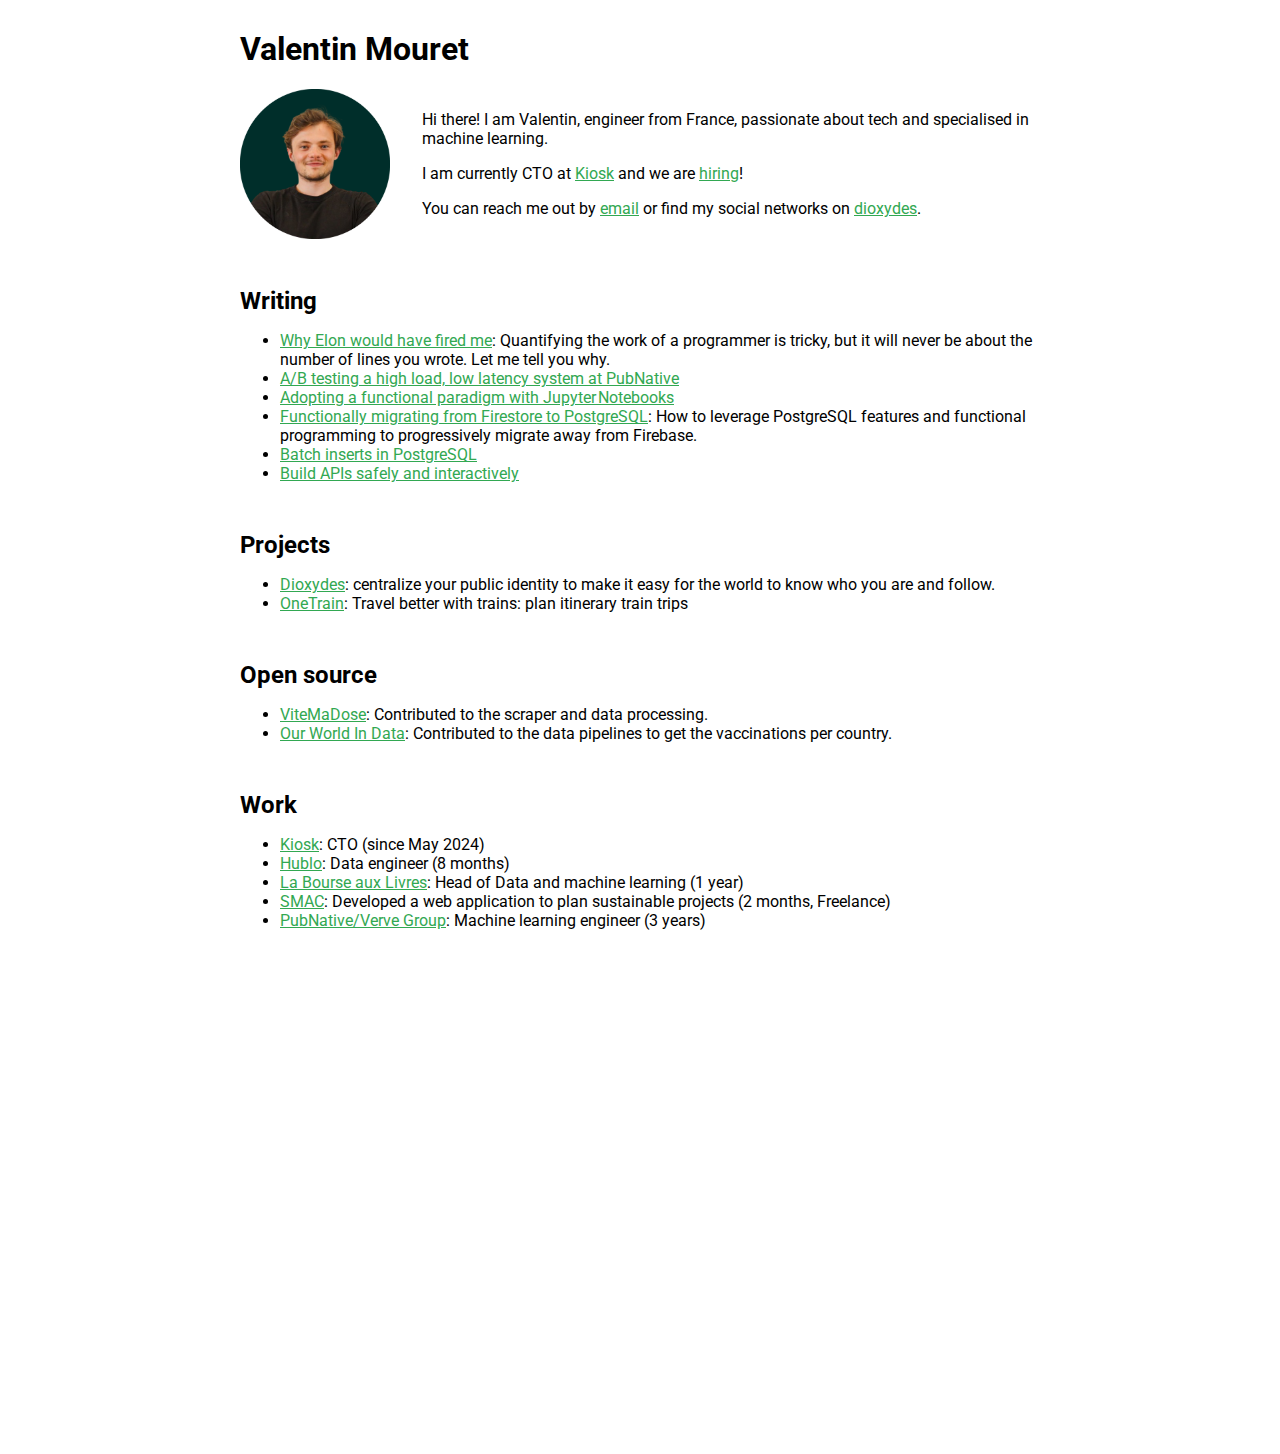
<file: index.html>
<!DOCTYPE html>
<html lang="en">
    <head>
        <meta charset="utf-8">
        <meta http-equiv="X-UA-Compatible" content="IE=edge">
        <meta name="viewport" content="width=device-width, initial-scale=1">
        <link rel="stylesheet"
              href="./style.css">
        <link rel="preconnect" href="https://fonts.googleapis.com">
        <link rel="preconnect" href="https://fonts.gstatic.com" crossorigin>
        <link href="https://fonts.googleapis.com/css2?family=Roboto:ital,wght@0,100;0,300;0,400;0,500;0,700;0,900;1,100;1,300;1,400;1,500;1,700;1,900&display=swap"
              rel="stylesheet">
        <link rel="icon"
              href="data:image/svg+xml,<svg xmlns=%22http://www.w3.org/2000/svg%22 viewBox=%220 0 100 100%22><text y=%22.9em%22 font-size=%2290%22>⚛️</text></svg>">
        <title>Valentin Mouret</title>
    </head>
    <body>
        <div id="content">
            <h1>Valentin Mouret</h1>
            <div id="id-card">
                <img id="portrait"
                     src="./me.png"
                     alt="me crossing arms"
                     height="150" width="150">
                <div>
                    <p>Hi there! I am Valentin, engineer from France, passionate about tech and specialised in machine learning.</p>
                    <p>I am currently CTO at <a href="https://meetkiosk.com" referrerpolicy="origin">Kiosk</a> and we are <a href="https://meetkiosk.notion.site/Hiring-2b16c4a46678424a802ca667f1e86f7d">hiring</a>!
                    </p>
                    <p>You can reach me out by <a href="mailto:valentin.mouret@hey.com">email</a> or find my social networks on <a href="https://dioxydes.com/valentin">dioxydes</a>.</p>
                </div>                
            </div>
            <h2>Writing</h2>
            <ul>
                <li><a href="https://medium.com/@ValentinMouret/why-elon-would-have-fired-me-f35cc095b5d8">Why Elon would have fired me</a>: Quantifying the work of a programmer is tricky, but it will never be about the number of lines you wrote. Let me tell you why.</li>
                <li><a href="https://medium.com/swlh/a-b-testing-a-high-load-low-latency-system-at-pubnative-8796a2765de8">A/B testing a high load, low latency system at PubNative</a></li>
                <li><a href="https://verve.com/blog/jupyter-notebooks/">Adopting a functional paradigm with Jupyter Notebooks</a></li>
                <li><a href="https://medium.com/@ValentinMouret/functionally-migrating-from-firestore-to-postgresql-64947b5dff0d">Functionally migrating from Firestore to PostgreSQL</a>: How to leverage PostgreSQL features and functional programming to progressively migrate away from Firebase.</li>
                <li><a href="https://medium.com/@ValentinMouret/batch-inserts-in-postgresql-1b65f083fdc">Batch inserts in PostgreSQL</a></li>
                <li><a href="https://medium.com/@ValentinMouret/build-apis-safely-and-interactively-cea49a4ca1fc">Build APIs safely and interactively</a>
                </li>
            </ul>

            <h2>Projects</h2>
            <ul>
                <li><a href="https://dioxydes.com">Dioxydes</a>: centralize your public identity to make it easy for the world to know who you are and follow.</li>
                <li><a href="https://onetrain.co">OneTrain</a>: Travel better with trains: plan itinerary train trips</li>
            </ul>

            <h2>Open source</h2>
            <ul>
                <li><a href="https://vitemadose.covidtracker.fr">ViteMaDose</a>: Contributed to the scraper and data processing.</li>
                <li><a href="https://ourworldindata.org">Our World In Data</a>: Contributed to the data pipelines to get the vaccinations per country.</li>
            </ul>

            <h2>Work</h2>
            <ul>
                <li><a href="https://meetkiosk.com">Kiosk</a>: CTO (since <time datetime="2024-05-27">May 2024</time>)</li>
                <li><a href="https://hublo.com">Hublo</a>: Data engineer (8 months)</li>
                <li><a href="https://www.labourseauxlivres.fr">La Bourse aux Livres</a>: Head of Data and machine learning (1 year)</li>
                <li><a href="https://www.smac-sa.com">SMAC</a>: Developed a web application to plan sustainable projects (2 months, Freelance)</li>
                <li><a href="https://pubnative.net">PubNative/Verve Group</a>: Machine learning engineer (3 years)</li>
            </ul>            
        </div>
        <div class="spacer"></div>
    </body>
</html>
</file>
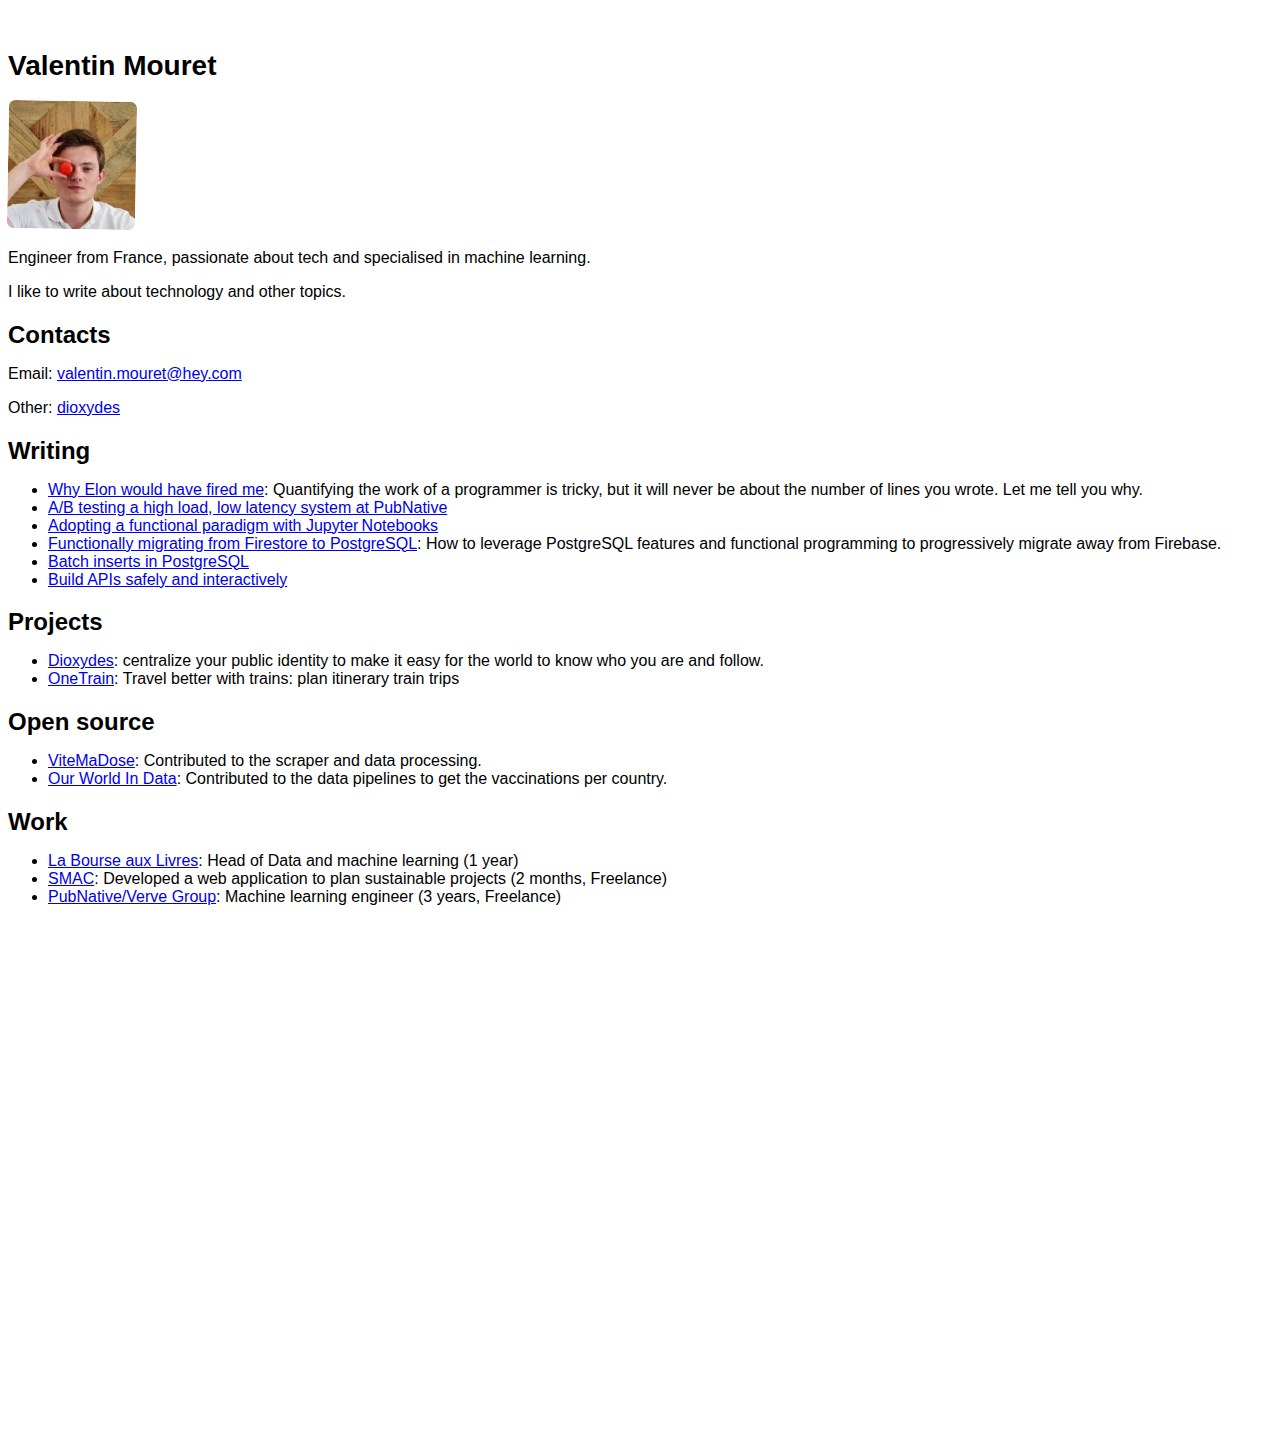
<file: public/index.html>
<!DOCTYPE html>
<html lang="en">
    <head>
        <meta charset="utf-8">
        <meta http-equiv="X-UA-Compatible" content="IE=edge">
        <meta name="viewport" content="width=device-width, initial-scale=1">
        <link rel="stylesheet"
              href="./style.css">
        <link rel="preconnect" href="https://fonts.googleapis.com">
        <link rel="preconnect" href="https://fonts.gstatic.com" crossorigin>
        <link href="https://fonts.googleapis.com/css2?family=EB+Garamond&display=swap"
              rel="stylesheet">
        <link rel="icon"
              href="data:image/svg+xml,<svg xmlns=%22http://www.w3.org/2000/svg%22 viewBox=%220 0 100 100%22><text y=%22.9em%22 font-size=%2290%22>⚛️</text></svg>">
        <title>Valentin Mouret</title>
    </head>
    <body>
        <div id="content">
            <h1>Valentin Mouret</h1>
            <img id="portrait"
                 src="./me.jpeg"
                 alt="me wearing a macaron"
                 height="128" width="128">
            <p>Engineer from France, passionate about tech and specialised in machine learning.</p>
            <p>I like to write about technology and other topics.</p>

            <h2>Contacts</h2>
            <p>Email: <a href="mailto:valentin.mouret@hey.com">valentin.mouret@hey.com</a></p>
            <p>Other: <a href="https://dioxydes.com/valentin">dioxydes</a></p>

            <h2>Writing</h2>
            <ul>
                <li><a href="https://medium.com/@ValentinMouret/why-elon-would-have-fired-me-f35cc095b5d8">Why Elon would have fired me</a>: Quantifying the work of a programmer is tricky, but it will never be about the number of lines you wrote. Let me tell you why.</li>
                <li><a href="https://medium.com/swlh/a-b-testing-a-high-load-low-latency-system-at-pubnative-8796a2765de8">A/B testing a high load, low latency system at PubNative</a></li>
                <li><a href="https://verve.com/blog/jupyter-notebooks/">Adopting a functional paradigm with Jupyter Notebooks</a></li>
                <li><a href="https://medium.com/@ValentinMouret/functionally-migrating-from-firestore-to-postgresql-64947b5dff0d">Functionally migrating from Firestore to PostgreSQL</a>: How to leverage PostgreSQL features and functional programming to progressively migrate away from Firebase.</li>
                <li><a href="https://medium.com/@ValentinMouret/batch-inserts-in-postgresql-1b65f083fdc">Batch inserts in PostgreSQL</a></li>
                <li><a href="https://medium.com/@ValentinMouret/build-apis-safely-and-interactively-cea49a4ca1fc">Build APIs safely and interactively</a>
                </li>
            </ul>

            <h2>Projects</h2>
            <ul>
                <li><a href="https://dioxydes.com">Dioxydes</a>: centralize your public identity to make it easy for the world to know who you are and follow.</li>
                <li><a href="https://onetrain.co">OneTrain</a>: Travel better with trains: plan itinerary train trips</li>
            </ul>

            <h2>Open source</h2>
            <ul>
                <li><a href="https://vitemadose.covidtracker.fr">ViteMaDose</a>: Contributed to the scraper and data processing.</li>
                <li><a href="https://ourworldindata.org">Our World In Data</a>: Contributed to the data pipelines to get the vaccinations per country.</li>
            </ul>

            <h2>Work</h2>
            <ul>
                <li><a href="https://www.labourseauxlivres.fr">La Bourse aux Livres</a>: Head of Data and machine learning (1 year)</li>
                <li><a href="https://www.smac-sa.com">SMAC</a>: Developed a web application to plan sustainable projects (2 months, Freelance)</li>
                <li><a href="https://pubnative.net">PubNative/Verve Group</a>: Machine learning engineer (3 years, Freelance)</li>
            </ul>            
        </div>
        <div class="spacer"></div>
    </body>
</html>
</file>
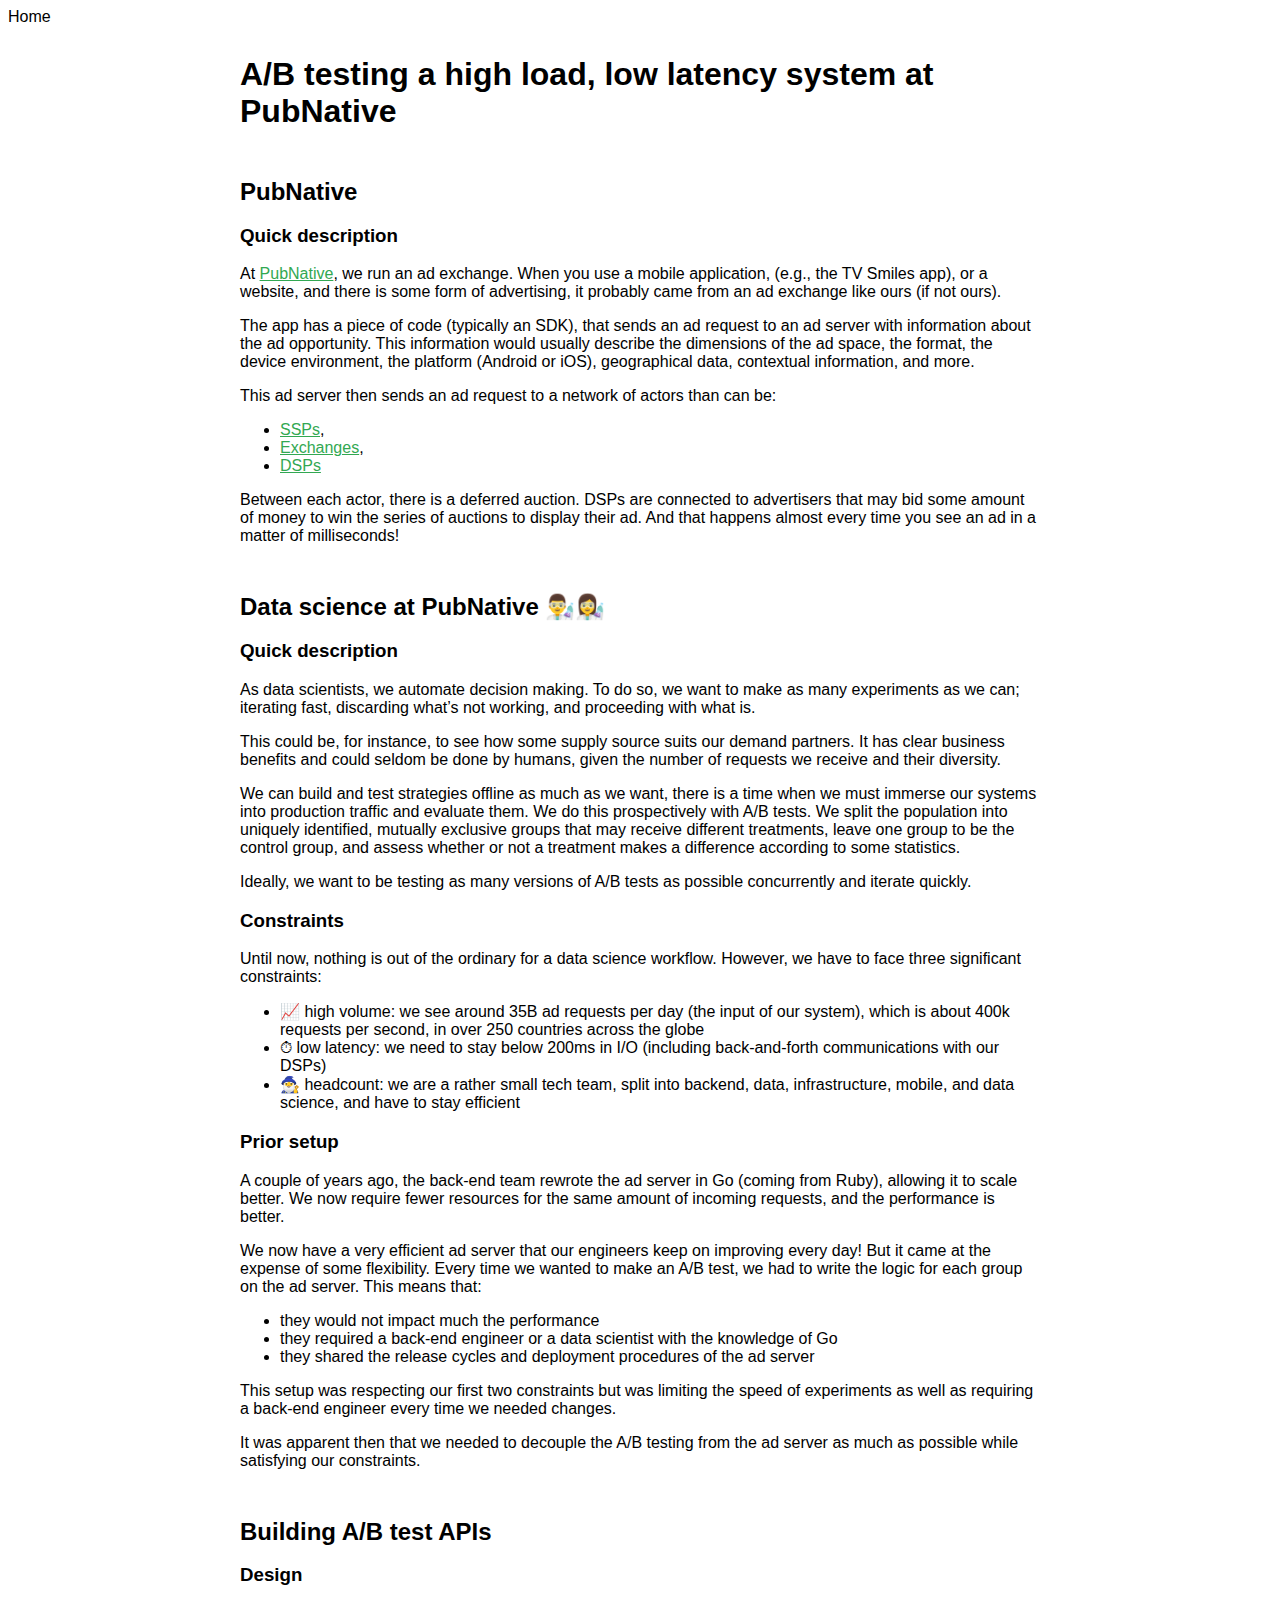
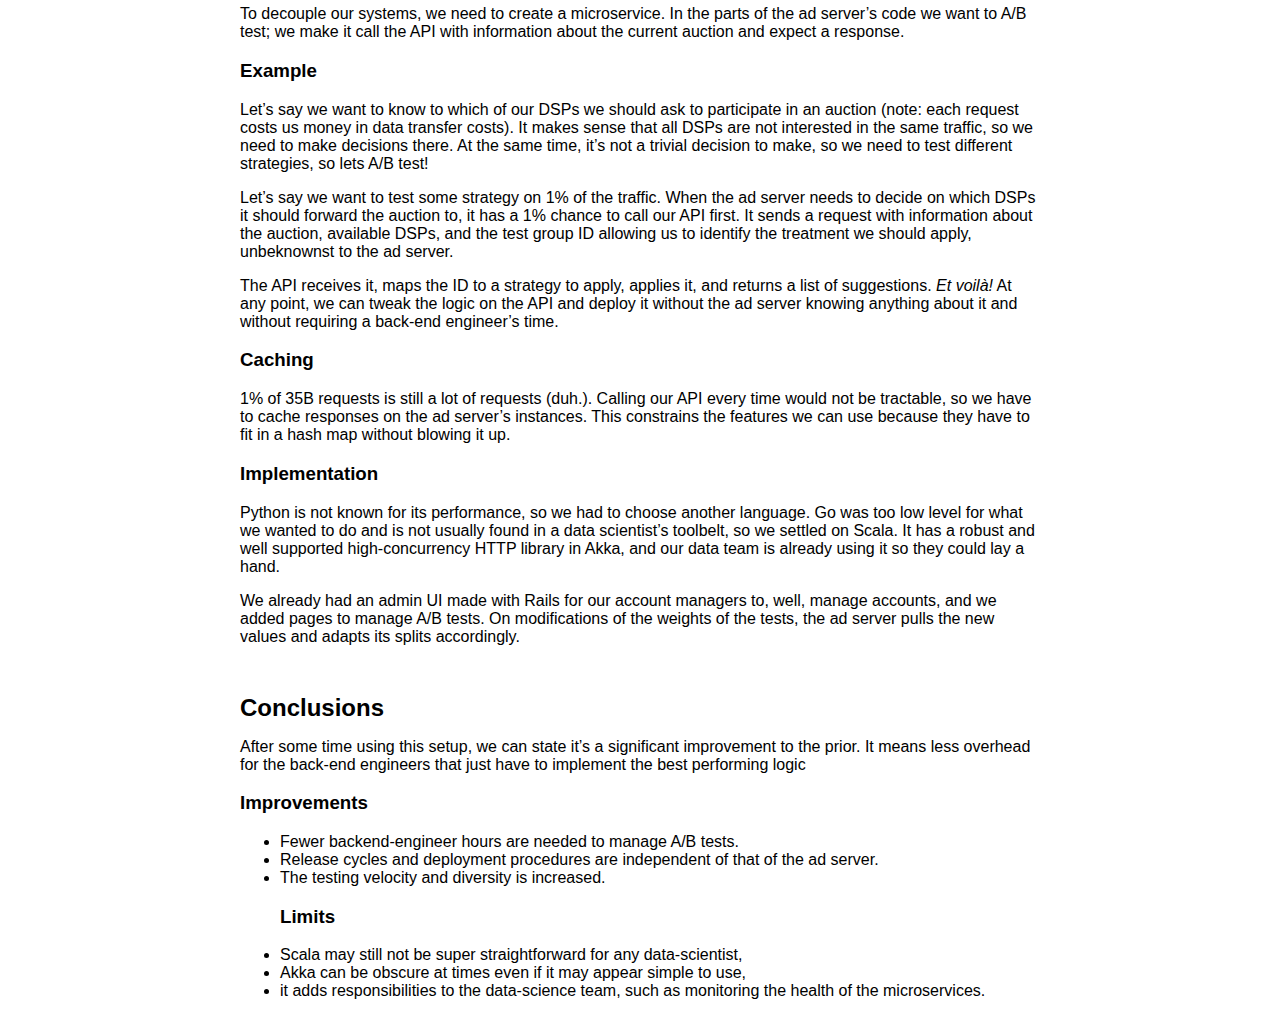
<file: public/ab_testing_pubnative.html>
<html><head><meta charset="UTF-8" /><link href="/style.css" rel="stylesheet" /></head><body><div id="nav"><div class="centered"><div>Home</div></div></div><div class="centered" id="content"><html><head></head><body><h1>A/B testing a high load, low latency system at PubNative</h1><h2>PubNative</h2><h3>Quick description</h3><p>At <a href="https://www.pubnative.net/?utm_source=medium&amp;utm_medium=blogpost&amp;utm_campaign=ab_testing">PubNative</a>, we run an ad exchange. When you use a mobile application, (e.g., the TV Smiles app), or a website, and there is some form of advertising, it probably came from an ad exchange like ours (if not ours).</p><p>The app has a piece of code (typically an SDK), that sends an ad request to an ad server with information about the ad opportunity. This information would usually describe the dimensions of the ad space, the format, the device environment, the platform (Android or iOS), geographical data, contextual information, and more.</p><p>This ad server then sends an ad request to a network of actors than can be:</p><ul><li><a href="https://smartyads.com/glossary/ssp-definition">SSPs</a>,</li><li><a href="https://smartyads.com/glossary/ad-exchange-definition">Exchanges</a>,</li><li><a href="https://smartyads.com/glossary/dsp-definition">DSPs</a></li></ul><p>Between each actor, there is a deferred auction. DSPs are connected to advertisers that may bid some amount of money to win the series of auctions to display their ad. And that happens almost every time you see an ad in a matter of milliseconds!</p><h2>Data science at PubNative 👨‍🔬👩‍🔬</h2><h3>Quick description</h3><p>As data scientists, we automate decision making. To do so, we want to make as many experiments as we can; iterating fast, discarding what’s not working, and proceeding with what is.</p><p>This could be, for instance, to see how some supply source suits our demand partners. It has clear business benefits and could seldom be done by humans, given the number of requests we receive and their diversity.</p><p>We can build and test strategies offline as much as we want, there is a time when we must immerse our systems into production traffic and evaluate them. We do this prospectively with A/B tests. We split the population into uniquely identified, mutually exclusive groups that may receive different treatments, leave one group to be the control group, and assess whether or not a treatment makes a difference according to some statistics.</p><p>Ideally, we want to be testing as many versions of A/B tests as possible concurrently and iterate quickly.</p><h3>Constraints</h3><p>Until now, nothing is out of the ordinary for a data science workflow. However, we have to face three significant constraints:</p><ul><li>📈 high volume: we see around 35B ad requests per day (the input of our system), which is about 400k requests per second, in over 250 countries across the globe</li><li>⏱ low latency: we need to stay below 200ms in I/O (including back-and-forth communications with our DSPs)</li><li>🧙‍♂️ headcount: we are a rather small tech team, split into backend, data, infrastructure, mobile, and data science, and have to stay efficient</li></ul><h3>Prior setup</h3><p>A couple of years ago, the back-end team rewrote the ad server in Go (coming from Ruby), allowing it to scale better. We now require fewer resources for the same amount of incoming requests, and the performance is better.</p><p>We now have a very efficient ad server that our engineers keep on improving every day! But it came at the expense of some flexibility. Every time we wanted to make an A/B test, we had to write the logic for each group on the ad server. This means that:</p><ul><li>they would not impact much the performance</li><li>they required a back-end engineer or a data scientist with the knowledge of Go</li><li>they shared the release cycles and deployment procedures of the ad server</li></ul><p>This setup was respecting our first two constraints but was limiting the speed of experiments as well as requiring a back-end engineer every time we needed changes.</p><p>It was apparent then that we needed to decouple the A/B testing from the ad server as much as possible while satisfying our constraints.</p><h2>Building A/B test APIs</h2><h3>Design</h3><p>To decouple our systems, we need to create a microservice. In the parts of the ad server’s code we want to A/B test; we make it call the API with information about the current auction and expect a response.</p><h3>Example</h3><p>Let’s say we want to know to which of our DSPs we should ask to participate in an auction (note: each request costs us money in data transfer costs). It makes sense that all DSPs are not interested in the same traffic, so we need to make decisions there. At the same time, it’s not a trivial decision to make, so we need to test different strategies, so lets A/B test!</p><p>Let’s say we want to test some strategy on 1% of the traffic. When the ad server needs to decide on which DSPs it should forward the auction to, it has a 1% chance to call our API first. It sends a request with information about the auction, available DSPs, and the test group ID allowing us to identify the treatment we should apply, unbeknownst to the ad server.</p><p>The API receives it, maps the ID to a strategy to apply, applies it, and returns a list of suggestions. <i>Et voilà!</i> At any point, we can tweak the logic on the API and deploy it without the ad server knowing anything about it and without requiring a back-end engineer’s time.</p><h3>Caching</h3><p>1% of 35B requests is still a lot of requests (duh.). Calling our API every time would not be tractable, so we have to cache responses on the ad server’s instances. This constrains the features we can use because they have to fit in a hash map without blowing it up.</p><h3>Implementation</h3><p>Python is not known for its performance, so we had to choose another language. Go was too low level for what we wanted to do and is not usually found in a data scientist’s toolbelt, so we settled on Scala. It has a robust and well supported high-concurrency HTTP library in Akka, and our data team is already using it so they could lay a hand.</p><p>We already had an admin UI made with Rails for our account managers to, well, manage accounts, and we added pages to manage A/B tests. On modifications of the weights of the tests, the ad server pulls the new values and adapts its splits accordingly.</p><h2>Conclusions</h2><p>After some time using this setup, we can state it’s a significant improvement to the prior. It means less overhead for the back-end engineers that just have to implement the best performing logic</p><h3>Improvements</h3><ul><li>Fewer backend-engineer hours are needed to manage A/B tests.</li><li>Release cycles and deployment procedures are independent of that of the ad server.</li><li>The testing velocity and diversity is increased.<h3>Limits</h3></li><li>Scala may still not be super straightforward for any data-scientist,</li><li>Akka can be obscure at times even if it may appear simple to use,</li><li>it adds responsibilities to the data-science team, such as monitoring the health of the microservices.</li></ul></body></html></div></body></html>
</file>
<file: style.css>
:root {
    --color-main: #32a852;
    --color-highlight: #4bc96d;
    --color-fainted: #66b77d;
}

html {
    font-family: 'Roboto', sans-serif;
    font-size: 1em;
}

h1 {
    font-size: 2em;
}

h2 {
    margin-bottom: 0px;
    margin-top: 2em;
}

a {
    color: var(--color-main);
}

a:visited {
    color: var(--color-fainted);
}

a:hover {
    color: var(--color-highlight);
}

div#content {
    width: min(90%, 800px);
    margin-top: 30px;
    margin-left: auto;
    margin-right: auto;
}

.spacer {
    height: 500px;
}

#portrait {
    border-radius: 0.4em;
    margin-right: 2em;
}

#id-card {
    display: flex;
    flex-direction: row;
    justify-content: space-between;
    align-items: center;
}
</file>
<file: public/style.css>
html {
    font-family: Helvetica;
}

p {
    text-align: justify;
}

h1 {
    font-size: 28px;
}

h2 {
    font-size: 24px;
    margin-bottom: 0px;
}

.centered {
    width: min(90%, 800px);
    margin-left: auto;
    margin-right: auto;    
}

div#content {
    margin-top: 50px;
}

.spacer {
    height: 500px;
}

#portrait {
    transform: rotate(1deg);
    border-radius: 0.4em;
}

#nav {
    position: fixed;
    top: 0;
    width: 100%;
    padding-top: 10px;
    padding-bottom: 10px;
}
</file>
